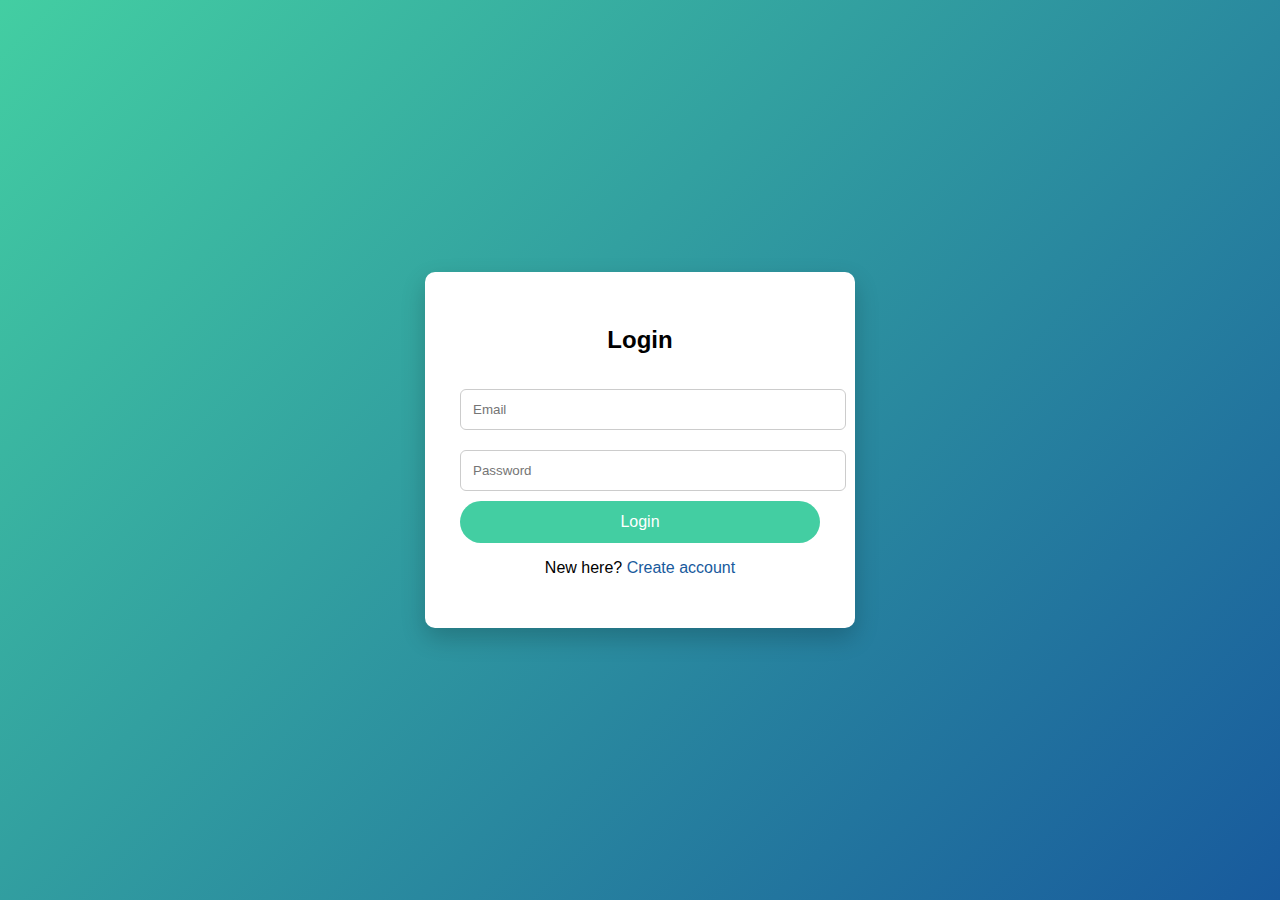
<file: AI_QUOTE_GEN_with_registration/templates/login.html>
<!DOCTYPE html>
<html lang="en">
<head>
<meta charset="UTF-8">
<title>Login</title>
<style>
body {
    margin: 0;
    height: 100vh;
    background: linear-gradient(135deg, #43cea2, #185a9d);
    display: flex;
    justify-content: center;
    align-items: center;
    font-family: Arial, sans-serif;
}
.card {
    background: white;
    padding: 35px;
    border-radius: 10px;
    width: 360px;
    box-shadow: 0 10px 25px rgba(0,0,0,0.2);
}
h2 {
    text-align: center;
    margin-bottom: 25px;
}
input {
    width: 100%;
    padding: 12px;
    margin: 10px 0;
    border-radius: 6px;
    border: 1px solid #ccc;
}
button {
    width: 100%;
    padding: 12px;
    border: none;
    border-radius: 25px;
    background: #43cea2;
    color: white;
    font-size: 16px;
    cursor: pointer;
}
button:hover {
    background: #36b58d;
}
.link {
    text-align: center;
    margin-top: 15px;
}
.link a {
    text-decoration: none;
    color: #185a9d;
}
</style>
</head>
<body>

<div class="card">
    <h2>Login</h2>

    <form action="/index" method="GET">
        <input type="email", name="email", placeholder="Email" required>
        <input type="password" name="password" placeholder="Password" required>
        <button type="submit">Login</button>
    </form>

    <div class="link">
        <p>New here? <a href="{{url_for('registration')}}">Create account</a></p>
    </div>
</div>

</body>
</html>
</file>
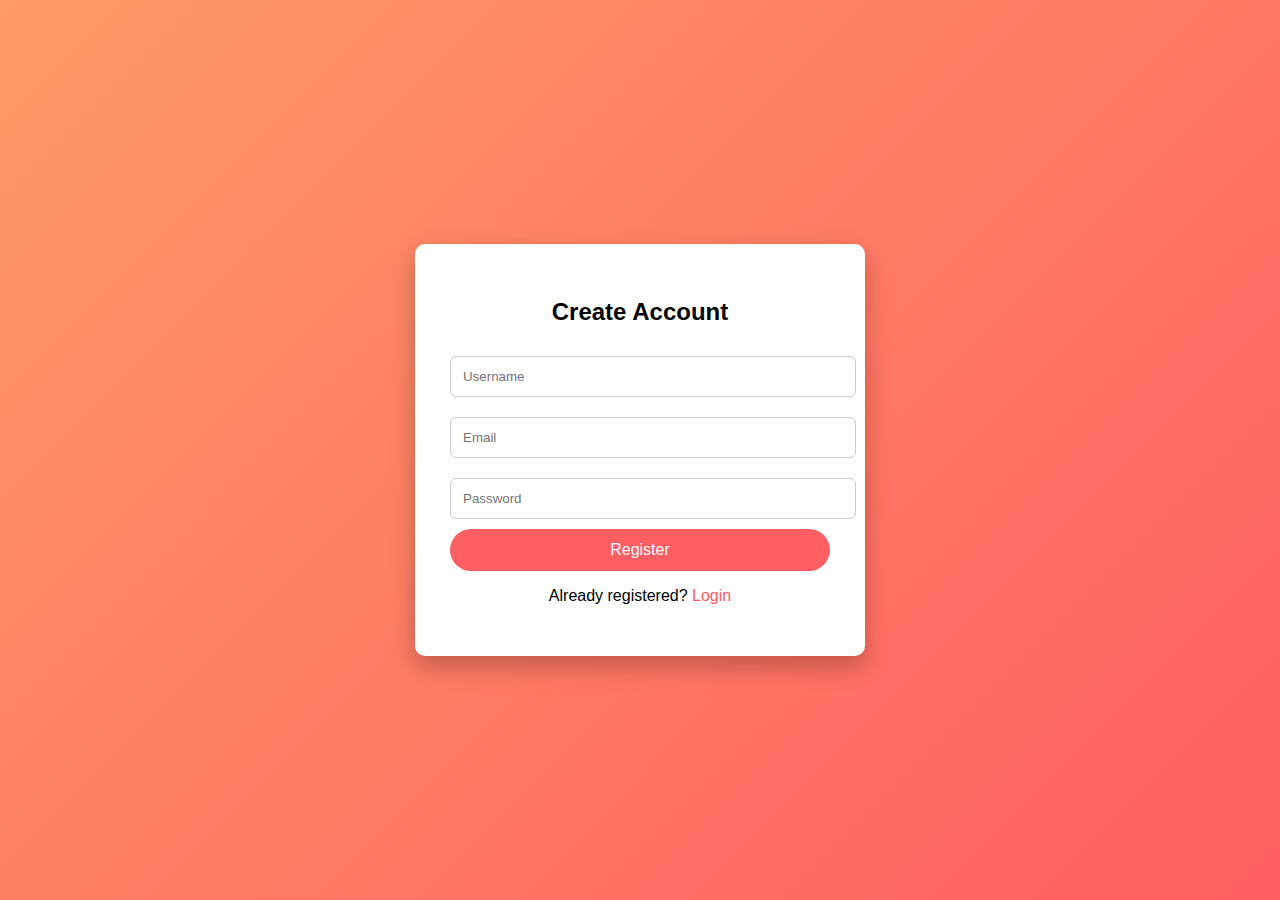
<file: AI_QUOTE_GEN_with_registration/templates/registration.html>
<!DOCTYPE html>
<html lang="en">
<head>
<meta charset="UTF-8">
<title>Register</title>
<style>
body {
    margin: 0;
    height: 100vh;
    background: linear-gradient(135deg, #ff9966, #ff5e62);
    display: flex;
    justify-content: center;
    align-items: center;
    font-family: Arial, sans-serif;
}
.card {
    background: white;
    padding: 35px;
    border-radius: 10px;
    width: 380px;
    box-shadow: 0 10px 25px rgba(0,0,0,0.25);
}
h2 {
    text-align: center;
    margin-bottom: 20px;
}
input {
    width: 100%;
    padding: 12px;
    margin: 10px 0;
    border-radius: 6px;
    border: 1px solid #ccc;
}
button {
    width: 100%;
    padding: 12px;
    border: none;
    border-radius: 25px;
    background: #ff5e62;
    color: white;
    font-size: 16px;
    cursor: pointer;
}
button:hover {
    background: #e14b50;
}
.link {
    text-align: center;
    margin-top: 15px;
}
.link a {
    text-decoration: none;
    color: #ff5e62;
}
</style>
</head>
<body>

<div class="card">
    <h2>Create Account</h2>

  <form action="/registration" method="POST">
    <input type="text" name="username" placeholder="Username" required>
    <input type="email" name="email" placeholder="Email" required>
    <input type="password" name="password" placeholder="Password" required>
    <button type="submit">Register</button>
</form>


    <div class="link">
        <p>Already registered? <a href="{{url_for('login')}}">Login</a></p>
    </div>
</div>

</body>
</html>
</file>
